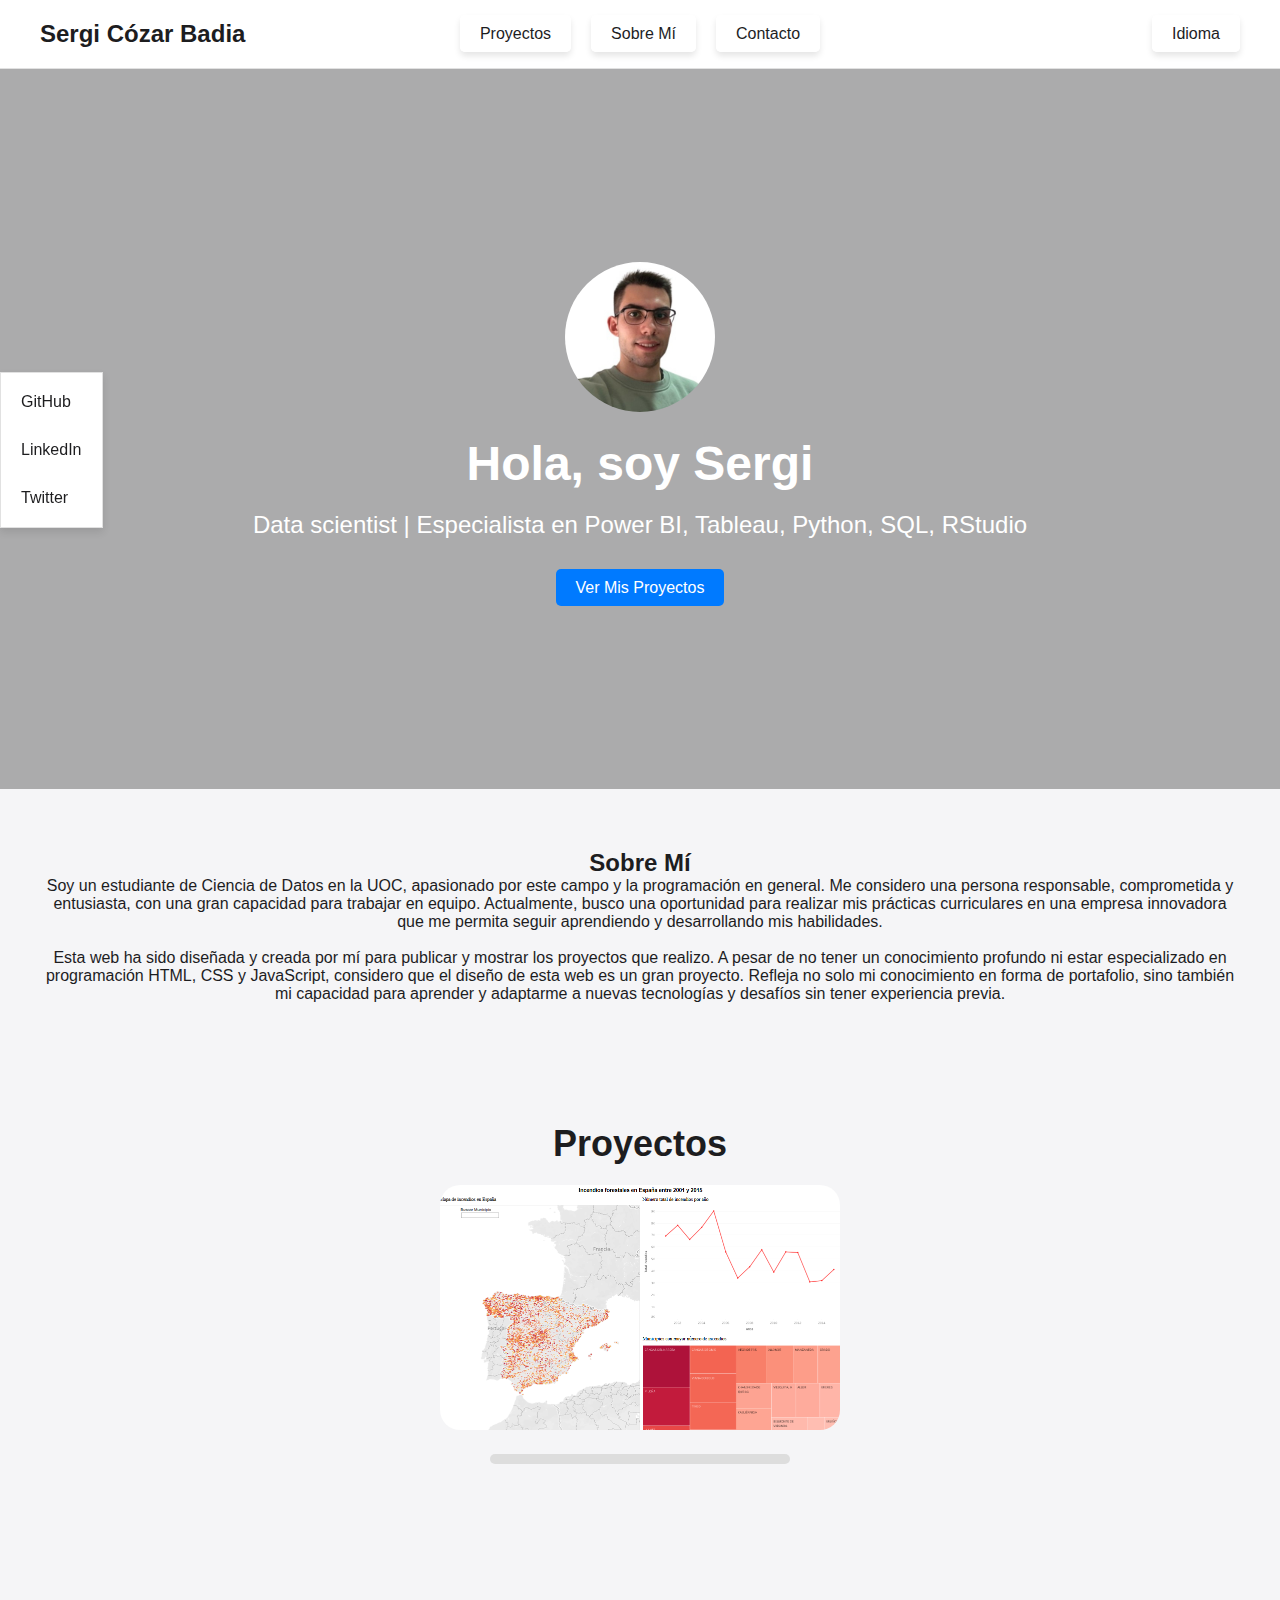
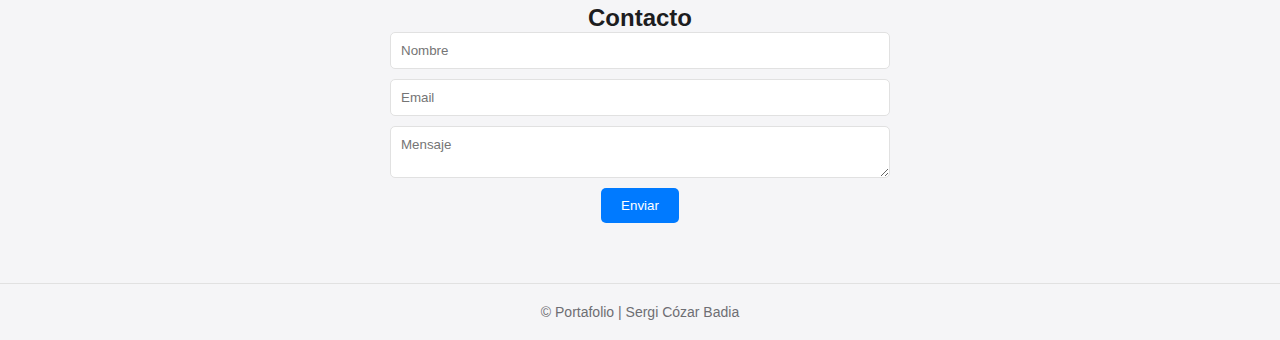
<file: index.html>
<!DOCTYPE html>
<html lang="es">
<head>
    <meta charset="UTF-8">
    <meta name="viewport" content="width=device-width, initial-scale=1.0">
    <title>Portfolio of SergiCB</title>
    <link rel="stylesheet" href="assets/css/styles.css">
    <link rel="icon" type="image/png" href="assets/images/profileimage.png">
</head>
<body>
    <header>
        <nav>
            <div class="logo">Sergi Cózar Badia</div>
            <ul class="nav-links">
                <li><a href="#projects">Proyectos</a></li>
                <li><a href="#about">Sobre Mí</a></li>
                <li><a href="#contact">Contacto</a></li>
            </ul>
            <div class="dropdown-container">
                <a href="#" id="language-button">Idioma</a>
                <ul class="dropdown">
                    <li><a href="#" class="lang" data-lang="es">Español</a></li>
                    <li><a href="#" class="lang" data-lang="en">English</a></li>
                    <li><a href="#" class="lang" data-lang="ca">Català</a></li>
                </ul>
            </div>
        </nav>
    </header>

    <div class="social-sidebar">
        <a href="https://github.com/SergiiCB" target="_blank">GitHub</a>
        <a href="https://linkedin.com/in/sergicb" target="_blank">LinkedIn</a>
        <a href="https://twitter.com/SergiCozar" target="_blank">Twitter</a>
    </div>

    <section class="hero">
        <div class="hero-content">
            <img src="assets/images/profileimage.png" alt="Tu Imagen" class="profile-pic">
            <h1>Hola, soy Sergi</h1>
            <p>Data scientist | Especialista en Power BI, Tableau, Python, SQL, RStudio</p>
            <a href="projects.html" class="btn">Ver Mis Proyectos</a>
        </div>
    </section>

    <section id="about" class="about">
        <h2>Sobre Mí</h2>
       <p>Soy un estudiante de Ciencia de Datos en la UOC, apasionado por este campo y la programación en general. Me considero una persona responsable, comprometida y entusiasta, con una gran capacidad para trabajar en equipo. Actualmente, busco una oportunidad para realizar mis prácticas curriculares en una empresa innovadora que me permita seguir aprendiendo y desarrollando mis habilidades.<br><br>
        Esta web ha sido diseñada y creada por mí para publicar y mostrar los proyectos que realizo. A pesar de no tener un conocimiento profundo ni estar especializado en programación HTML, CSS y JavaScript, considero que el diseño de esta web es un gran proyecto. Refleja no solo mi conocimiento en forma de portafolio, sino también mi capacidad para aprender y adaptarme a nuevas tecnologías y desafíos sin tener experiencia previa.</p>
    
    </section>

    <section id="projects" class="projects">
        <h2>Proyectos</h2>
        <div class="container">
            <div class="mySlides">
                <img src="assets/images/projects/project_1.png" alt="">
            </div>
            <div class="mySlides">
                <img src="assets/images/comingsoon.png" alt="">
            </div>
            <div class="mySlides">
                <img src="assets/images/comingsoon.png" alt="">
            </div>
        </div>
        <div class="progress-bar">
            <div class="progress"></div>
        </div>
    </section>

    <section id="contact" class="contact">
        <h2>Contacto</h2>
        <form action="#" method="POST">
            <input type="text" name="name" placeholder="Nombre" required>
            <input type="email" name="email" placeholder="Email" required>
            <textarea name="message" placeholder="Mensaje" required></textarea>
            <button type="submit">Enviar</button>
        </form>
    </section>

    <footer>
        <p>&copy; Portafolio | Sergi Cózar Badia</p>
    </footer>

    <script src="assets/js/scripts.js"></script>
</body>
</html>
</file>
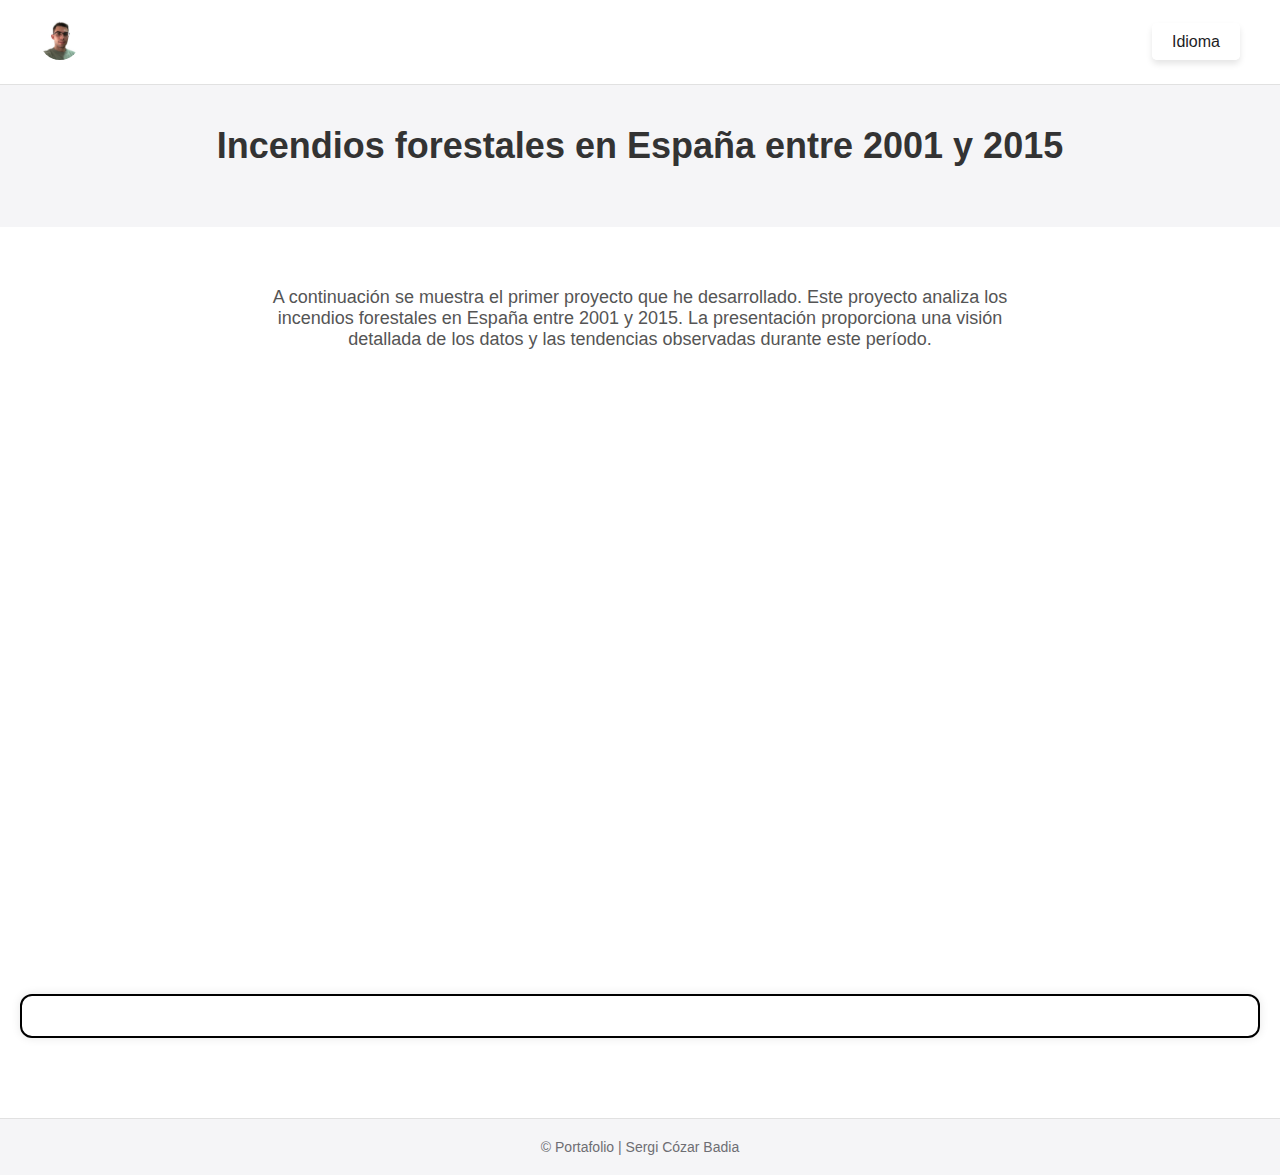
<file: project_1.html>
<!DOCTYPE html>
<html lang="es">
<head>
    <meta charset="UTF-8">
    <meta name="viewport" content="width=device-width, initial-scale=1.0">
    <title>Presentación y Gráfico</title>
    <link rel="stylesheet" href="assets/css/project_1.css">
    <link rel="icon" type="image/png" href="assets/images/profileimage.png">
</head>
<body>
    <header>
        <nav>
            <div class="logo-container">
                <a href="index.html">
                    <img src="assets/images/profileimage.png" alt="Profile Image" class="profile-image">
                </a>
            </div>
            <div class="dropdown-container">
                <a href="#" id="language-button">Idioma</a>
                <ul class="dropdown">
                    <li><a href="#" class="lang" data-lang="es">Español</a></li>
                    <li><a href="#" class="lang" data-lang="en">English</a></li>
                    <li><a href="#" class="lang" data-lang="ca">Català</a></li>
                </ul>
            </div>
        </nav>
    </header>

    <section class="title-section">
        <h1>Incendios forestales en España entre 2001 y 2015</h1>
    </section>

    <div class="intro-text">
           <p>A continuación se muestra el primer proyecto que he desarrollado.  Este proyecto analiza los incendios forestales en España entre 2001 y 2015. La presentación proporciona una visión detallada de los datos y las tendencias observadas durante este período.</p>
          </div>
  
    <section class="content-section">
        <div class="presentation-container">
            <h2></h2>
            <iframe src="https://docs.google.com/presentation/d/e/2PACX-1vQ-CS--c6B8Cuo7cObU3e23Vy09e0jgw51afAgYUV6Y3f9NS_os-jvo8f-xa0cZ8gQ6N0o04WfEIO2i/embed?start=true&loop=true&delayms=5000" frameborder="0" width="780" height="500" allowfullscreen="true" mozallowfullscreen="true" webkitallowfullscreen="true"></iframe>
        </div>

        <div class="tableau-container">
            <h2></h2>
            <div class='tableauPlaceholder' id='viz1719761199944' style='position: relative'>
                <noscript>
                    <a href='#'>
                        <img alt='' src='https://public.tableau.com/static/images/In/IncendiosforestalesenEspaaentre2001y2015/Dashboard1/1_rss.png' style='border: none' />
                    </a>
                </noscript>
                <object class='tableauViz'  style='display:none;'>
                    <param name='host_url' value='https%3A%2F%2Fpublic.tableau.com%2F' />
                    <param name='embed_code_version' value='3' />
                    <param name='site_root' value='' />
                    <param name='name' value='IncendiosforestalesenEspaaentre2001y2015/Dashboard1' />
                    <param name='tabs' value='no' />
                    <param name='toolbar' value='yes' />
                    <param name='static_image' value='https://public.tableau.com/static/images/In/IncendiosforestalesenEspaaentre2001y2015/Dashboard1/1.png' />
                    <param name='animate_transition' value='yes' />
                    <param name='display_static_image' value='yes' />
                    <param name='display_spinner' value='yes' />
                    <param name='display_overlay' value='yes' />
                    <param name='display_count' value='yes' />
                    <param name='language' value='es-ES' />
                </object>
            </div>
            <script type='text/javascript'>
                var divElement = document.getElementById('viz1719761199944');
                var vizElement = divElement.getElementsByTagName('object')[0];
                if (divElement.offsetWidth > 800) {
                    vizElement.style.minWidth='420px';
                    vizElement.style.maxWidth='3840px';
                    vizElement.style.width='100%';
                    vizElement.style.minHeight='587px';
                    vizElement.style.maxHeight='2187px';
                    vizElement.style.height=(divElement.offsetWidth*0.75)+'px';
                } else if (divElement.offsetWidth > 500) {
                    vizElement.style.minWidth='420px';
                    vizElement.style.maxWidth='3840px';
                    vizElement.style.width='100%';
                    vizElement.style.minHeight='587px';
                    vizElement.style.maxHeight='2187px';
                    vizElement.style.height=(divElement.offsetWidth*0.75)+'px';
                } else {
                    vizElement.style.width='100%';
                    vizElement.style.height='1127px';
                }
                var scriptElement = document.createElement('script');
                scriptElement.src = 'https://public.tableau.com/javascripts/api/viz_v1.js';
                vizElement.parentNode.insertBefore(scriptElement, vizElement);
            </script>
        </div>
    </section>

    <footer>
        <p>© Portafolio | Sergi Cózar Badia</p>
    </footer>

    <script src="assets/js/project_1.js"></script>
</body>
</html>
</file>
<file: assets/css/styles.css>
* {
    margin: 0;
    padding: 0;
    box-sizing: border-box;
    font-family: -apple-system, BlinkMacSystemFont, "Segoe UI", Roboto, "Helvetica Neue", Arial, sans-serif;
}

body {
    background-color: #f5f5f7;
    color: #1d1d1f;
    overflow-x: hidden;
}

header {
    background-color: #fff;
    border-bottom: 1px solid #e1e1e1;
    padding: 20px 40px;
    display: flex;
    justify-content: space-between;
    align-items: center;
    position: relative;
    z-index: 10;
}

nav {
    display: flex;
    justify-content: space-between;
    align-items: center;
    width: 100%;
    position: relative;
    z-index: 10;
}

nav .logo {
    font-size: 24px;
    font-weight: bold;
    flex: 1;
}

nav .nav-links {
    list-style: none;
    display: flex;
    gap: 20px;
    justify-content: center;
    flex: 2;
}

nav .nav-links li {
    position: relative;
}

nav .nav-links li a {
    text-decoration: none;
    color: #1d1d1f;
    font-size: 16px;
    background-color: #fff;
    padding: 10px 20px;
    border-radius: 5px;
    box-shadow: 0 4px 6px rgba(0,0,0,0.1);
    transition: box-shadow 0.3s, transform 0.3s;
}

nav .nav-links li a:hover {
    box-shadow: 0 6px 8px rgba(0,0,0,0.2);
    transform: translateY(-2px);
}

.dropdown-container {
    position: relative;
    flex: 1;
    text-align: right;
}

.dropdown-container a {
    text-decoration: none;
    color: #1d1d1f;
    font-size: 16px;
    background-color: #fff;
    padding: 10px 20px;
    border-radius: 5px;
    box-shadow: 0 4px 6px rgba(0,0,0,0.1);
    transition: box-shadow 0.3s, transform 0.3s;
}

.dropdown-container a:hover {
    box-shadow: 0 6px 8px rgba(0,0,0,0.2);
    transform: translateY(-2px);
}

nav .dropdown {
    display: none;
    position: absolute;
    top: 152.5%;
    right: 0;
    background-color: #fff;
    box-shadow: 0 4px 6px rgba(0,0,0,0.1);
    border-radius: 8px;
    list-style: none;
    width: 22.5%;
    z-index: 20;
}

nav .dropdown li a {
    padding: 10px 20px;
    display: block;
    color: #1d1d1f;
}

nav .dropdown li a:hover {
    background-color: #007aff;
    color: white;
}

nav .dropdown.show {
    display: block;
}

.social-sidebar {
    position: fixed;
    top: 50%;
    left: 0;
    transform: translateY(-50%);
    background-color: #fff;
    border: 1px solid #e1e1e1;
    padding: 10px;
    display: flex;
    flex-direction: column;
    gap: 10px;
    box-shadow: 0 4px 8px rgba(0,0,0,0.1);
    z-index: 30;
}

.social-sidebar a {
    text-decoration: none;
    color: #1d1d1f;
    font-size: 16px;
    padding: 10px;
    transition: background-color 0.3s;
}

.social-sidebar a:hover {
    background-color: #007aff;
    color: white;
}

.hero {
    background-color: #f5f5f7;
    height: 80vh;
    display: flex;
    align-items: center;
    justify-content: center;
    text-align: center;
    color: white;
    position: relative;
    overflow: hidden;
    z-index: 1;
}

.hero-content {
    position: relative;
    z-index: 2;
}

.hero::after {
    content: '';
    position: absolute;
    top: 0;
    left: 0;
    width: 100%;
    height: 100%;
    background: rgba(0, 0, 0, 0.3);
}

.profile-pic {
    width: 150px;
    height: 150px;
    border-radius: 50%;
    margin-bottom: 20px;
}

.hero-content h1 {
    font-size: 48px;
    margin-bottom: 20px;
}

.hero-content p {
    font-size: 24px;
    margin-bottom: 40px;
}

.hero .btn {
    background-color: #007aff;
    color: white;
    padding: 10px 20px;
    text-decoration: none;
    border-radius: 5px;
    transition: background-color 0.3s;
}

.hero .btn:hover {
    background-color: #005bb5;
}

.about, .projects, .contact {
    padding: 60px 40px;
    text-align: center;
}

.projects {
    padding: 60px 40px;
    text-align: center;
}

.projects h2 {
    font-size: 36px;
    margin-bottom: 20px;
}

.projects .container {
    width: 100%;
    max-width: 400px; 
    position: relative;
    margin: 0 auto;
}

.projects .mySlides {
    display: none;
}

.projects .mySlides img {
    width: 100%;
    height: auto; 
    border-radius: 20px; 
}

.projects .progress-bar {
    width: 50%; 
    max-width: 300px; 
    background-color: #ddd;
    border-radius: 5px;
    overflow: hidden;
    margin: 20px auto; 
    height: 10px; 
}

.projects .progress {
    height: 100%; 
    width: 0;
    background-color: #555;
    border-radius: 5px;
    animation: progress 8s linear infinite;
}

@keyframes progress {
    from {
        width: 0;
    }
    to {
        width: 100%;
    }
}

@media screen and (max-width: 900px) {
    .projects .container {
        width: 100%;
    }
}

@media screen and (max-width: 500px) {
    .projects .container {
        width: 100%;
    }
}

.contact form {
    display: flex;
    flex-direction: column;
    align-items: center;
    gap: 10px;
}

.contact input, .contact textarea {
    width: 100%;
    max-width: 500px;
    padding: 10px;
    border: 1px solid #e1e1e1;
    border-radius: 5px;
}

.contact button {
    background-color: #007aff;
    color: white;
    padding: 10px 20px;
    border: none;
    border-radius: 5px;
    cursor: pointer;
    transition: background-color 0.3s;
}

.contact button:hover {
    background-color: #005bb5;
}

footer {
    background-color: #f5f5f7;
    text-align: center;
    padding: 20px;
    border-top: 1px solid #e1e1e1;
}

footer p {
    font-size: 14px;
    color: #6e6e73;
}

@media (max-width: 768px) {
    header {
        flex-direction: column;
        padding: 20px 20px;
    }

    nav {
        flex-direction: column;
        align-items: flex-start;
        width: 100%;
    }

    nav .logo {
        margin-bottom: 10px;
        align-self: center;
    }

    nav .nav-links {
        display: flex;
        flex-direction: row;
        flex-wrap: wrap;
        gap: 10px;
        width: 100%;
        justify-content: space-around;
    }

    nav .nav-links li {
        flex: 1 1 auto;
        text-align: center;
    }

    nav .nav-links li a {
        display: block;
        width: 100%;
        padding: 10px;
    }

     .dropdown-container{
        align-self: center;
        font-size: 14px;
        padding: 8px 16px;
    }
  
    .dropdown-container a {
        display: inline-block;
        padding: 10px 23.3px;
    }

     .dropdown-container .dropdown {
        position: static;
        width: 100%;
        top: 125%;
        box-shadow: none;  
    }

    .dropdown-container .dropdown li a {
        display: block;
        padding: 10px 20px;  
        background-color: #fff;
        border: 1px solid #e1e1e1;
        border-radius: 5px;
        margin: 1px 0;
    }
}
</file>
<file: assets/css/project_1.css>
* {
    margin: 0;
    padding: 0;
    box-sizing: border-box;
    font-family: -apple-system, BlinkMacSystemFont, "Segoe UI", Roboto, "Helvetica Neue", Arial, sans-serif;
}

header {
    background-color: #fff;
    border-bottom: 1px solid #e1e1e1;
    padding: 20px 40px;
    display: flex;
    justify-content: space-between;
    align-items: center;
    position: relative;
    z-index: 10;
}

nav {
    display: flex;
    justify-content: space-between;
    align-items: center;
    width: 100%;
    position: relative;
    z-index: 10;
}

.logo-container {
    display: flex;
    align-items: center;
    margin-right: auto;
}

.profile-image {
    width: 40px;
    height: 40px;
    border-radius: 50%;
    margin-right: 10px;
}

.dropdown-container {
    position: relative;
    margin-left: auto;
}

.dropdown-container a {
    text-decoration: none;
    color: #1d1d1f;
    font-size: 16px;
    background-color: #fff;
    padding: 10px 20px;
    border-radius: 5px;
    box-shadow: 0 4px 6px rgba(0,0,0,0.1);
    transition: box-shadow 0.3s, transform 0.3s;
}

.dropdown-container a:hover {
    box-shadow: 0 6px 8px rgba(0,0,0,0.2);
    transform: translateY(-2px);
}

nav .dropdown {
    display: none;
    position: absolute;
    top: 155%;
    right: 0;
    background-color: #fff;
    box-shadow: 0 4px 6px rgba(0,0,0,0.1);
    border-radius: 8px;
    list-style: none;
    width: auto;
    z-index: 20;
}

nav .dropdown li a {
    padding: 10px 20px;
    display: block;
    color: #1d1d1f;
}

nav .dropdown li a:hover {
    background-color: #007aff;
    color: white;
}

nav .dropdown.show {
    display: block;
}

footer {
    background-color: #f5f5f7;
    text-align: center;
    padding: 20px;
    border-top: 1px solid #e1e1e1;
}

footer p {
    font-size: 14px;
    color: #6e6e73;
}

.title-box {
    background-color: #f2f2f2;
    padding: 20px;
    text-align: center;
    border-radius: 8px;
    margin-bottom: 20px;
}

.title-box h1 {
    font-size: 24px;
    color: #333;
}

.content-section {
    display: flex;
    flex-direction: column;
    align-items: center;
    padding: 20px;
}

.intro-text {
    width: 100%;
    margin: 0 auto;
    max-width: 800px;
    text-align: center;
    font-size: 18px;
    color: #555;
    margin-bottom: 40px;
}

.iframe-container {}

iframe {
    border-radius: 10px;   
}

.presentation-box {
    background-color: #fff;
    border: 1px solid #ccc;
    border-radius: 8px;
    padding: 20px;
    text-align: center;
    box-shadow: 0 0 10px rgba(0, 0, 0, 0.1);
    width: 100%;
    max-width: 600px;
}

.tableau-container {
    background-color: #fff;
    border: 2px solid #000000;
    border-radius: 12px;
    padding: 20px;
    text-align: center;
    box-shadow: 0 0 10px rgba(0, 0, 0, 0.1);
    width: 100%;
    max-width: 3000px;
    overflow: hidden;
    margin-bottom: 20px;
}

.title-section, .intro-text, .presentation-container, .tableau-container {
    margin-bottom: 60px;
}

.title-projects {
    padding: 60px 40px;
    text-align: center;
}

.detailed-projects {
    padding: 60px 40px;
    text-align: center;
}

.detailed-projects h1, .detailed-projects h2 {
    text-align: left;
    padding-left: 20px;
    font-weight: bold;
}

.detailed-projects h1 {
    font-size: 36px;
    margin-bottom: 20px;
}

.detailed-projects h2 {
    font-size: 30px;
    margin-bottom: 20px;
}

.detailed-projects .project-list {
    display: flex;
    flex-wrap: wrap;
    gap: 20px;
    justify-content: center;
}

.detailed-projects .project-card {
    width: 300px;
    background-color: #fff;
    box-shadow: 0px 0px 10px rgba(0, 0, 0, 0.1);
    border-radius: 8px;
    overflow: hidden;
    transition: transform 0.3s ease-in-out;
}

.detailed-projects .project-card:hover {
    transform: translateY(-5px);
}

.detailed-projects .project-card img {
    width: 100%;
    height: 200px;
    object-fit: cover;
    border-bottom: 1px solid #e1e1e1;
}

.detailed-projects .project-card .card-content {
    padding: 20px;
}

.detailed-projects .project-card .card-content h3 {
    font-size: 24px;
    margin-bottom: 10px;
}

.detailed-projects .project-card .card-content p {
    font-size: 16px;
    color: #666;
    line-height: 1.6;
}

.title-section {
    background-color: #f5f5f7;
    padding: 40px 0;
    text-align: center;
}

.title-section h1 {
    font-size: 36px;
    color: #333;
    margin-bottom: 20px;
}

@media (max-width: 768px) {
    header {
        padding: 20px 20px;
    }

    .title-projects {
        padding: 30px 20px;
    }

    .detailed-projects {
        padding: 30px 20px;
    }

    .detailed-projects h1 {
        font-size: 28px;
    }

    .detailed-projects h2 {
        font-size: 24px;
    }

    footer {
        padding: 10px;
    }

    footer p {
        font-size: 12px;
    }

    .tools-section {
        padding: 20px 10px;
    }

    .tools-section .tool-item {
        width: 80px;
    }

    .tools-section .tool-item img {
        width: 40px;
        height: 40px;
    }

    .tools-section .tool-item p {
        font-size: 12px;
    }

    .presentation-container iframe,
    .tableau-container iframe {
        width: 100%;
        height: auto;
    }

    .dropdown-container a {
        padding: 8px 16px;
    }

    nav .dropdown {
        top: 145%;
        width: auto;
    }
}
</file>
